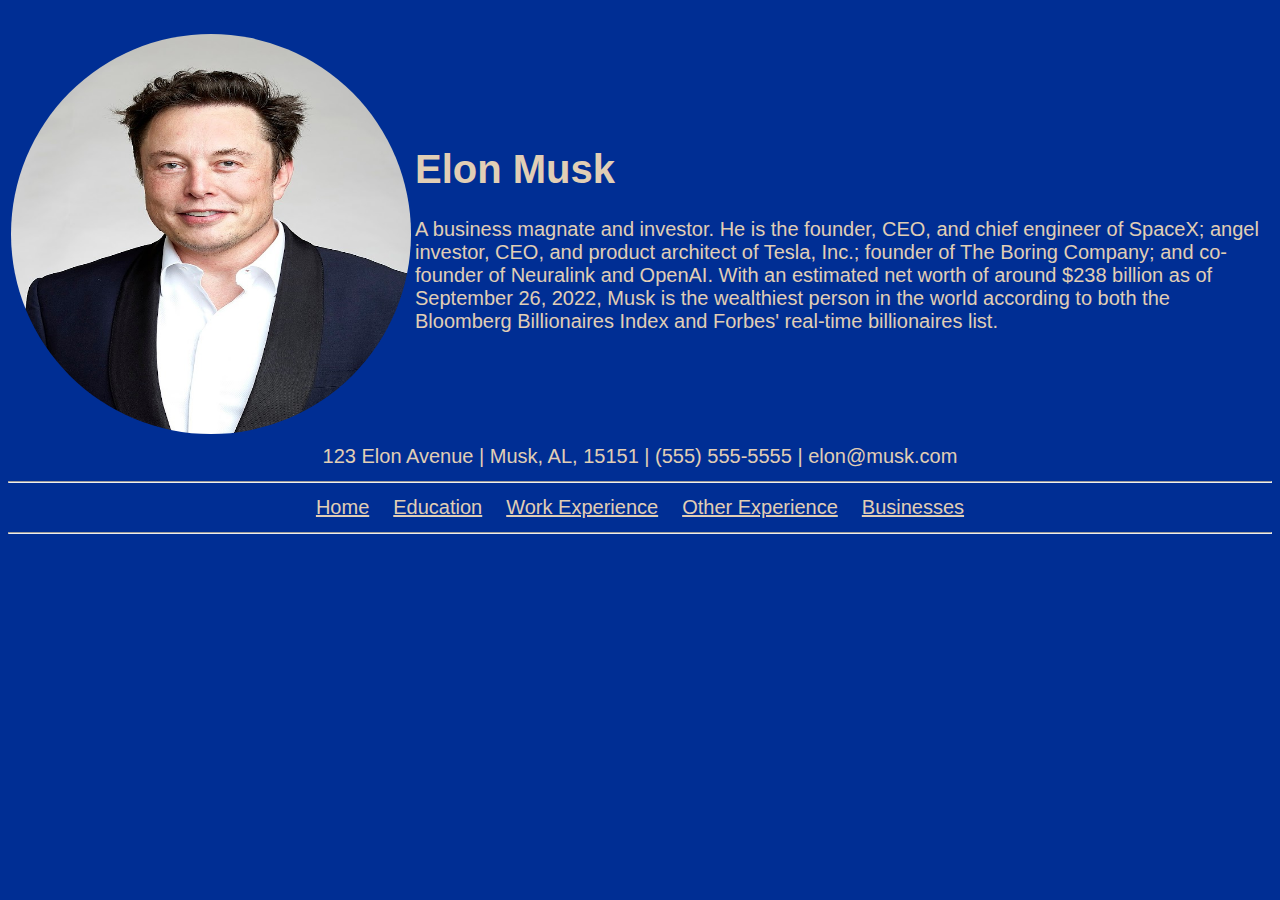
<file: index.html>
<!doctype html>
<html lang=”en” dir=”ltr”>
    <head>
        <meta charset=”UTF-8”>
        <title>musk</title>
    </head>
    <body>

        <link href="css/styles.css" rel="stylesheet">

        <table class="profileAlignment">
            <tr>
                <td><img src="images/musk.jpeg" class="profilePic"></td>
                <td><h1>Elon Musk</h1><p>A business magnate and investor. He is the founder, CEO, and chief engineer of SpaceX; angel investor, CEO, and product architect of Tesla, Inc.; founder of The Boring Company; and co-founder of Neuralink and OpenAI. With an estimated net worth of around $238 billion as of September 26, 2022, Musk is the wealthiest person in the world according to both the Bloomberg Billionaires Index and Forbes' real-time billionaires list.</p></td><br>
            </tr>
        </table>
        <table class="centertable">
            <tr>
                <td>123 Elon Avenue | Musk, AL, 15151 | (555) 555-5555 | elon@musk.com</td>
            </tr>
        </table>
        <hr />
        <table class="centertable">
            <tr>
                <td><a href="index.html" class="linkcells">Home</a></td>
                <td><a href="education.html" class="linkcells">Education</a></td>
                <td><a href="otherexperience.html" class="linkcells">Work Experience</a></td>
                <td><a href="workexperience.html" class="linkcells">Other Experience</a></td>
                <td><a href="businesses.html" class="linkcells">Businesses</a></td>
            </tr>
        </table>
        <hr>
    </body>
</html>
</file>
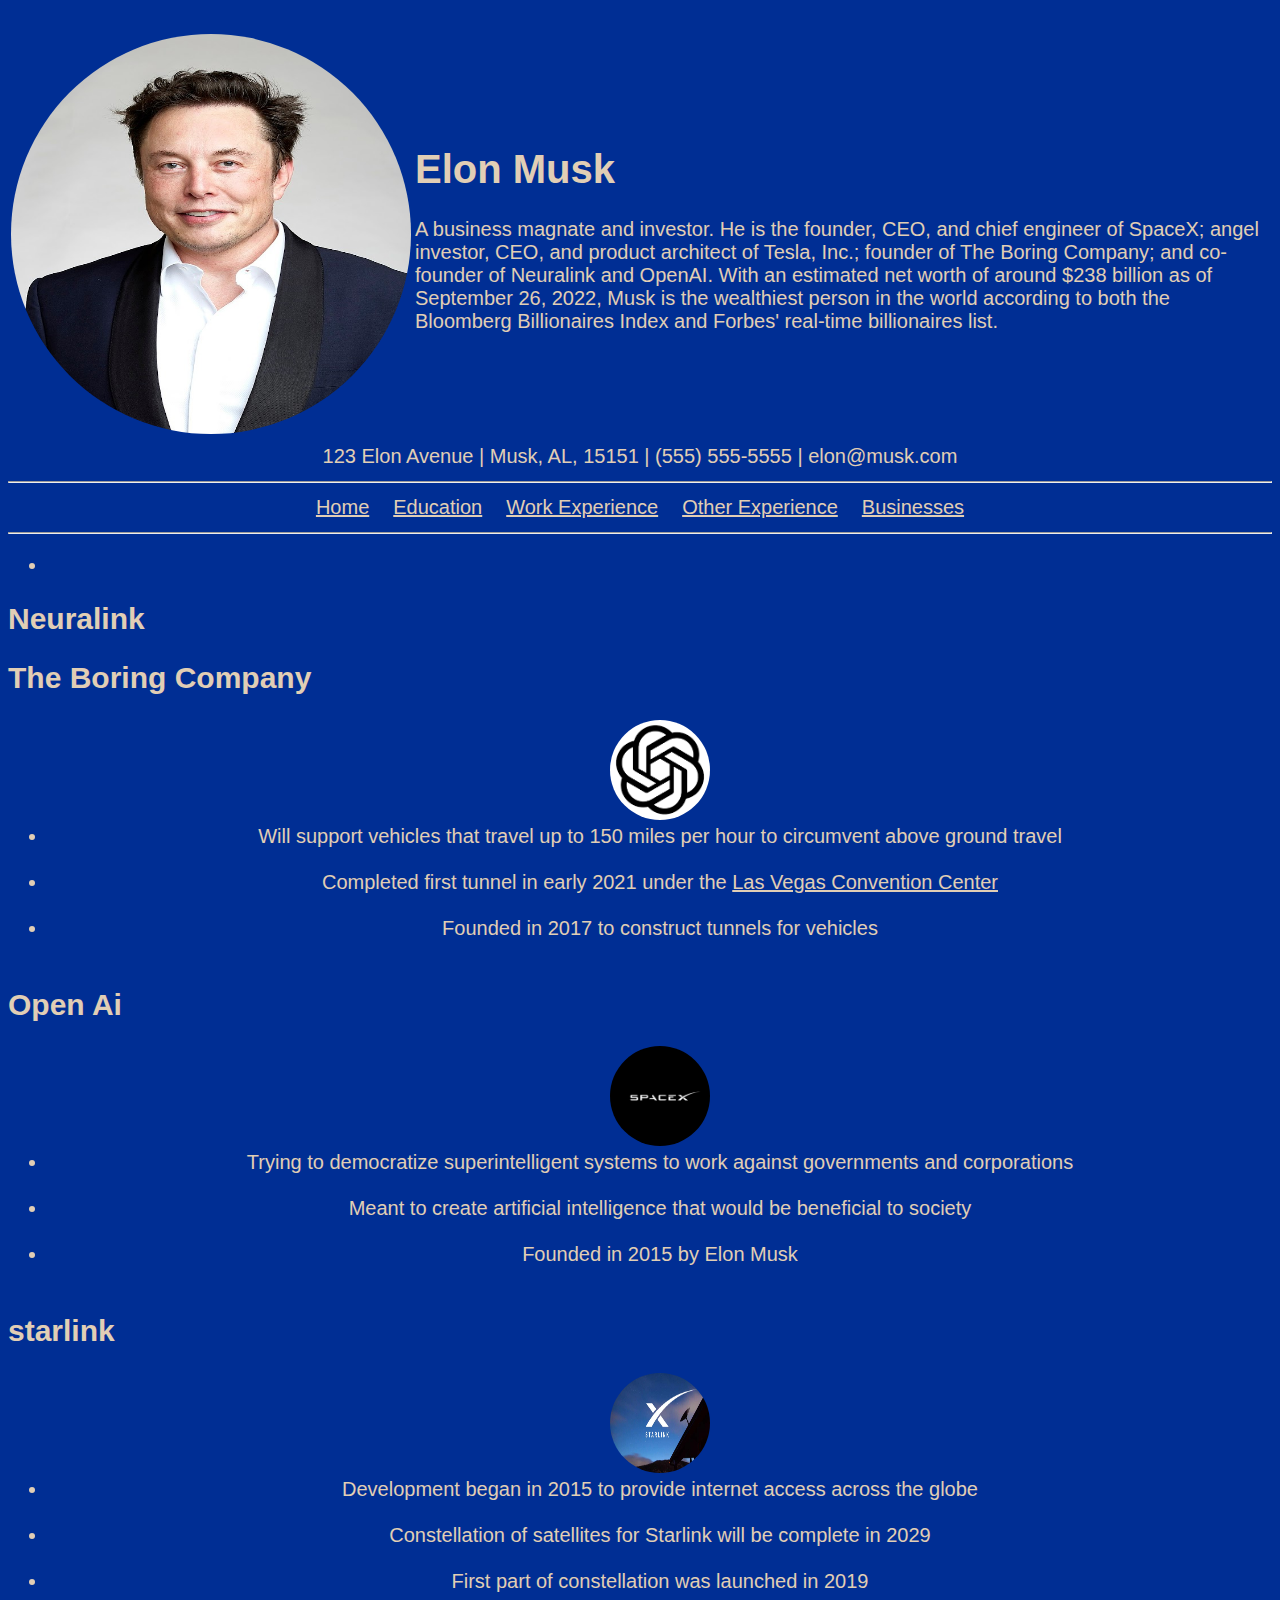
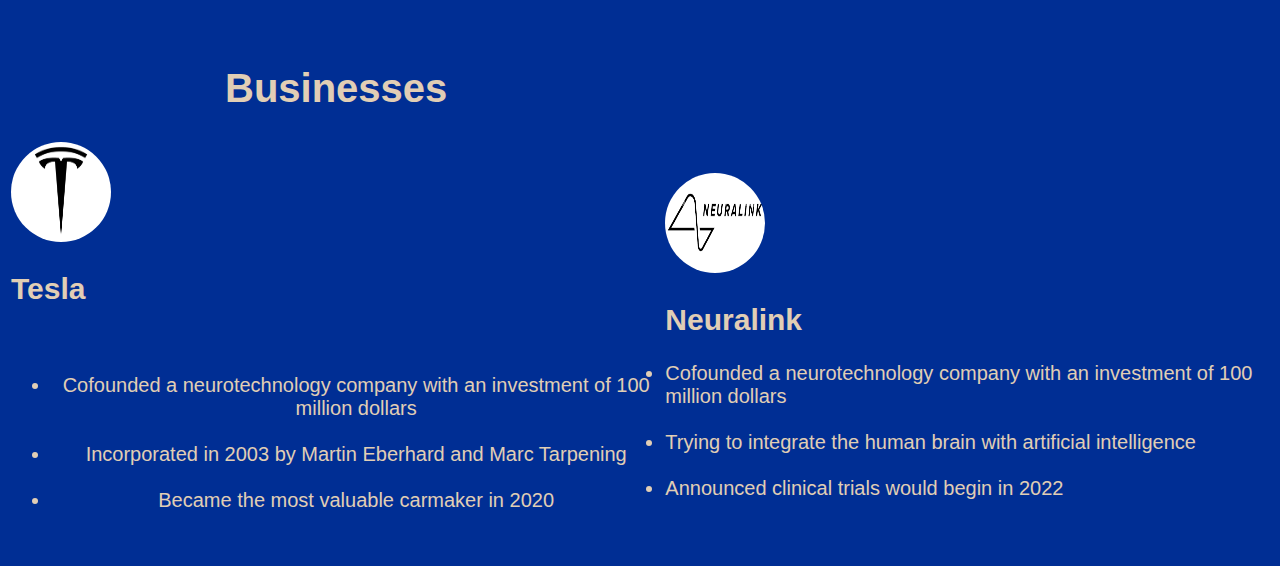
<file: businesses.html>
<!doctype html>
<html lang=”en” dir=”ltr”>
    <head>
        <meta charset=”UTF-8”>
        <title></title>
    </head>
    <body>
        <link href="css/styles.css" rel="stylesheet">
        <table class="profileAlignment">
            <tr>
                <td><img src="images/musk.jpeg" class="profilePic"></td>
                <td><h1>Elon Musk</h1><p>A business magnate and investor. He is the founder, CEO, and chief engineer of SpaceX; angel investor, CEO, and product architect of Tesla, Inc.; founder of The Boring Company; and co-founder of Neuralink and OpenAI. With an estimated net worth of around $238 billion as of September 26, 2022, Musk is the wealthiest person in the world according to both the Bloomberg Billionaires Index and Forbes' real-time billionaires list.</p></td><br>
            </tr>
        </table>
        <table class="centertable">
            <tr>
                <td>123 Elon Avenue | Musk, AL, 15151 | (555) 555-5555 | elon@musk.com</td>
            </tr>
        </table>
        <hr />
        <table class="centertable">
            <tr>
                <td><a href="index.html" class="linkcells">Home</a></td>
                <td><a href="education.html" class="linkcells">Education</a></td>
                <td><a href="otherexperience.html" class="linkcells">Work Experience</a></td>
                <td><a href="workexperience.html" class="linkcells">Other Experience</a></td>
                <td><a href="businesses.html" class="linkcells">Businesses</a></td>
            </tr>
        </table>
        <hr>
        <table class="Info-Alignment" class="buisness-list">
            <tr class="Head-One-Align">
                <td><h1>Businesses</h1></td>
            </tr>
            <tr>
                <ul>
                    <li>
                <td><a href="https://en.wikipedia.org/wiki/Tesla,_Inc"><img src="images/teslalogo.jpg" class="buisness-list"></a><h2>Tesla</h2><br>
                <ul class="Head-One-Align">
                    <li>Cofounded a neurotechnology company with an investment of 100 million dollars</li><br>
                    <li>Incorporated in 2003 by Martin Eberhard and Marc Tarpening</li><br>
                    <li>Became the most valuable carmaker in 2020</li><br></ol></td>
                </ul>
            </li>
            <li>
                <h2>Neuralink</h2>
                    <ul><td><a href="https://en.wikipedia.org/wiki/Neuralink"><img src="images/neuralinklogo.png" class="buisness-list"></a><h2>Neuralink</h2>
                        <li>Cofounded a neurotechnology company with an investment of 100 million dollars</li><br>
                        <li>Trying to integrate the human brain with artificial intelligence</li><br>
                        <li>Announced clinical trials would begin in 2022</li><br>
                    </ul>
                    </td>
                    </li>
                    <h2>The Boring Company</h2>
                    <ul class="Head-One-Align">
                        <img src="images/openailogo.png" class="buisness-list">
                        <li>Will support vehicles that travel up to 150 miles per hour to circumvent above ground travel</li><br>
                        <li>Completed first tunnel in early 2021 under the <a href="https://en.wikipedia.org/wiki/Las_Vegas_Convention_Center">Las Vegas Convention Center</a></li><br>
                        <li>Founded in 2017 to construct tunnels for vehicles</li><br>
                    </ul>
                </td>
                    <h2>Open Ai</h2>
                    <ul class="Head-One-Align">
                        <img src="images/spacexlogo.jpg" class="buisness-list">
                        <li>Trying to democratize superintelligent systems to work against governments and corporations</li><br>
                        <li>Meant to create artificial intelligence that would be beneficial to society</li><br>
                        <li>Founded in 2015 by Elon Musk</li><br>
                    </ul>
                    <h2>starlink</h2>
                    <ul class="Head-One-Align">
                        <img src="images/starlinklogo (1).jpg"class="buisness-list">
                        <Li>Development began in 2015 to provide internet access across the globe</Li><br>
                        <li>Constellation of satellites for Starlink will be complete in 2029</li><br>
                        <li>First part of constellation was launched in 2019</li><br>
                    </ul>
            </tr>
        </table>
    </body>
</html>
</file>
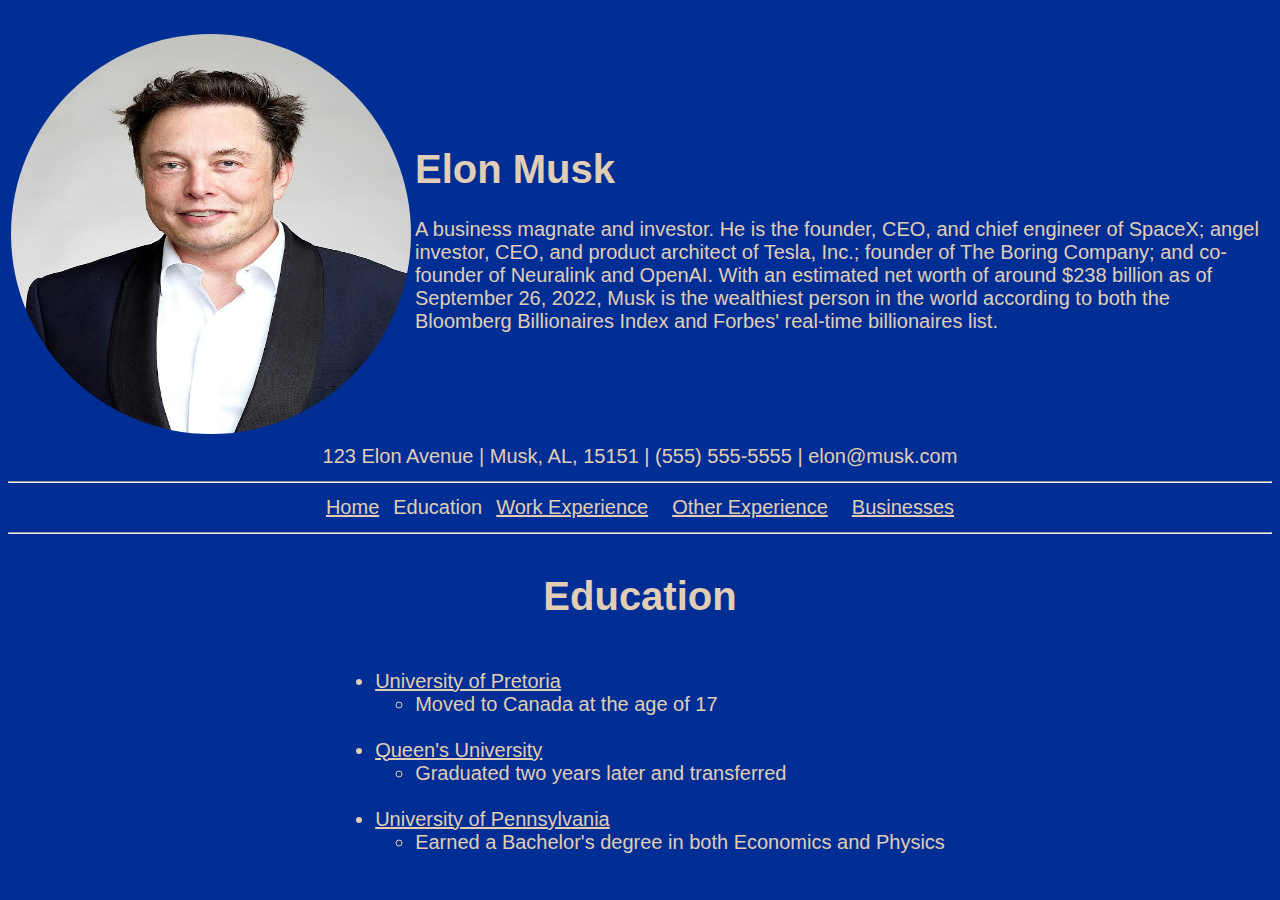
<file: education.html>
<!doctype html>
<html lang=”en” dir=”ltr”>
    <head>
        <meta charset=”UTF-8”>
        <title></title>
    </head>
    <body>
        <link href="css/styles.css" rel="stylesheet">

        <table class="profileAlignment">
            <tr>
                <td><img src="images/musk.jpeg" class="profilePic"></td>
                <td><h1>Elon Musk</h1><p>A business magnate and investor. He is the founder, CEO, and chief engineer of SpaceX; angel investor, CEO, and product architect of Tesla, Inc.; founder of The Boring Company; and co-founder of Neuralink and OpenAI. With an estimated net worth of around $238 billion as of September 26, 2022, Musk is the wealthiest person in the world according to both the Bloomberg Billionaires Index and Forbes' real-time billionaires list.</p></td><br>
            </tr>
        </table>
        <table class="centertable">
            <tr>
                <td>123 Elon Avenue | Musk, AL, 15151 | (555) 555-5555 | elon@musk.com</td>
            </tr>
        </table>
        <hr />
        <table class="centertable">
            <tr>
                <td><a href="index.html" class="linkcells">Home</a></td>
                <td><class="linkcells">Education</a></td>
                <td><a href="otherexperience.html" class="linkcells">Work Experience</a></td>
                <td><a href="workexperience.html" class="linkcells">Other Experience</a></td>
                <td><a href="businesses.html" class="linkcells">Businesses</a></td>
            </tr>
        </table>
        <hr>

        <table class="Info-Alignment">
            <tr>
                <td><h1 class="Head-One-Align">Education</h1></td>
            </tr>
            <tr>
                <td>
                <ul>
                    <li><a href="https://en.wikipedia.org/wiki/University_of_Pretoria">University of Pretoria</a>
                    <ul>
                        <li>Moved to Canada at the age of 17</li>
                    </ul>
                    </li><br>
                    <li><a href="https://en.wikipedia.org/wiki/Queen%27s_University_at_Kingston">Queen's University</a>
                    <ul>
                        <li>Graduated two years later and transferred</li>
                    </ul>
                    </li><br>
                    <li><a href="https://en.wikipedia.org/wiki/University_of_Pennsylvania">University of Pennsylvania</a></li>
                    <ul>
                        <li>Earned a Bachelor's degree in both Economics and Physics</li>
                    </ul>
                </ul>
                </td>
            </tr>
        </table>
    </body>
</html>
</file>
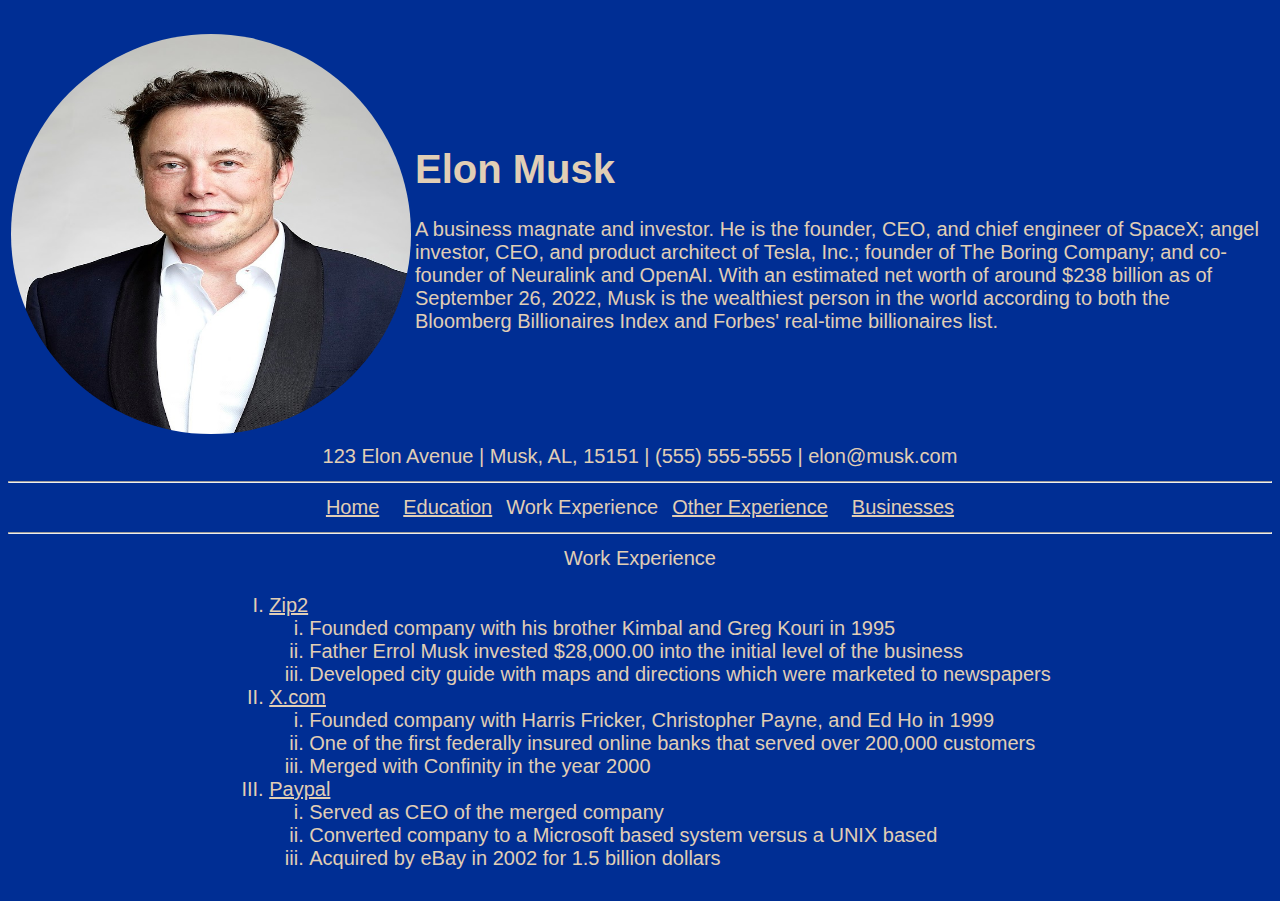
<file: otherexperience.html>
<!doctype html>
<html lang=”en” dir=”ltr”>
    <head>
        <meta charset=”UTF-8”>
        <title></title>
    </head>
    <body>
        <link href="css/styles.css" rel="stylesheet">

        <table class="profileAlignment">
            <tr>
                <td><img src="images/musk.jpeg" class="profilePic"></td>
                <td><h1>Elon Musk</h1><p>A business magnate and investor. He is the founder, CEO, and chief engineer of SpaceX; angel investor, CEO, and product architect of Tesla, Inc.; founder of The Boring Company; and co-founder of Neuralink and OpenAI. With an estimated net worth of around $238 billion as of September 26, 2022, Musk is the wealthiest person in the world according to both the Bloomberg Billionaires Index and Forbes' real-time billionaires list.</p></td><br>
            </tr>
        </table>
        <table class="centertable">
            <tr>
                <td>123 Elon Avenue | Musk, AL, 15151 | (555) 555-5555 | elon@musk.com</td>
            </tr>
        </table>
        <hr />
        <table class="centertable">
            <tr>
                <td><a href="index.html" class="linkcells">Home</a></td>
                <td><a href="education.html" class="linkcells">Education</a></td>
                <td><class="linkcells">Work Experience</a></td>
                <td><a href="workexperience.html" class="linkcells">Other Experience</a></td>
                <td><a href="businesses.html" class="linkcells">Businesses</a></td>
            </tr>
        </table>
        <hr>
        <table class="Info-Alignment">
            <tr>
                <td class="Head-One-Align">Work Experience</td>
            </tr>
            <tr>
                <td>
                    <ol>
                        <li><a href="https://en.wikipedia.org/wiki/Zip2">Zip2</a></li>
                        <ol>
                            <li class="olLevelTwo">Founded company with his brother Kimbal and Greg Kouri in 1995</li>
                            <li class="olLevelTwo">Father Errol Musk invested $28,000.00 into the initial level of the business</li>
                            <li class="olLevelTwo">Developed city guide with maps and directions which were marketed to newspapers</li>
                        </ol>
                        <li><a href="https://en.wikipedia.org/wiki/X.com">X.com</a></li>
                        <ol>
                            <li class="olLevelTwo">Founded company with Harris Fricker, Christopher Payne, and Ed Ho in 1999</li>
                            <li class="olLevelTwo">One of the first federally insured online banks that served over 200,000 customers</li>
                            <li class="olLevelTwo">Merged with Confinity in the year 2000</li>
                        </ol>
                        <li><a href="https://en.wikipedia.org/wiki/PayPal">Paypal</a></li>
                        <ol>
                            <li class="olLevelTwo">Served as CEO of the merged company</li>
                            <li class="olLevelTwo">Converted company to a Microsoft based system versus a UNIX based</li>
                            <li class="olLevelTwo">Acquired by eBay in 2002 for 1.5 billion dollars</li>
                        </ol>
                    </ol>
                </td>
            </tr>
        </table>
    </body>
</html>
</file>
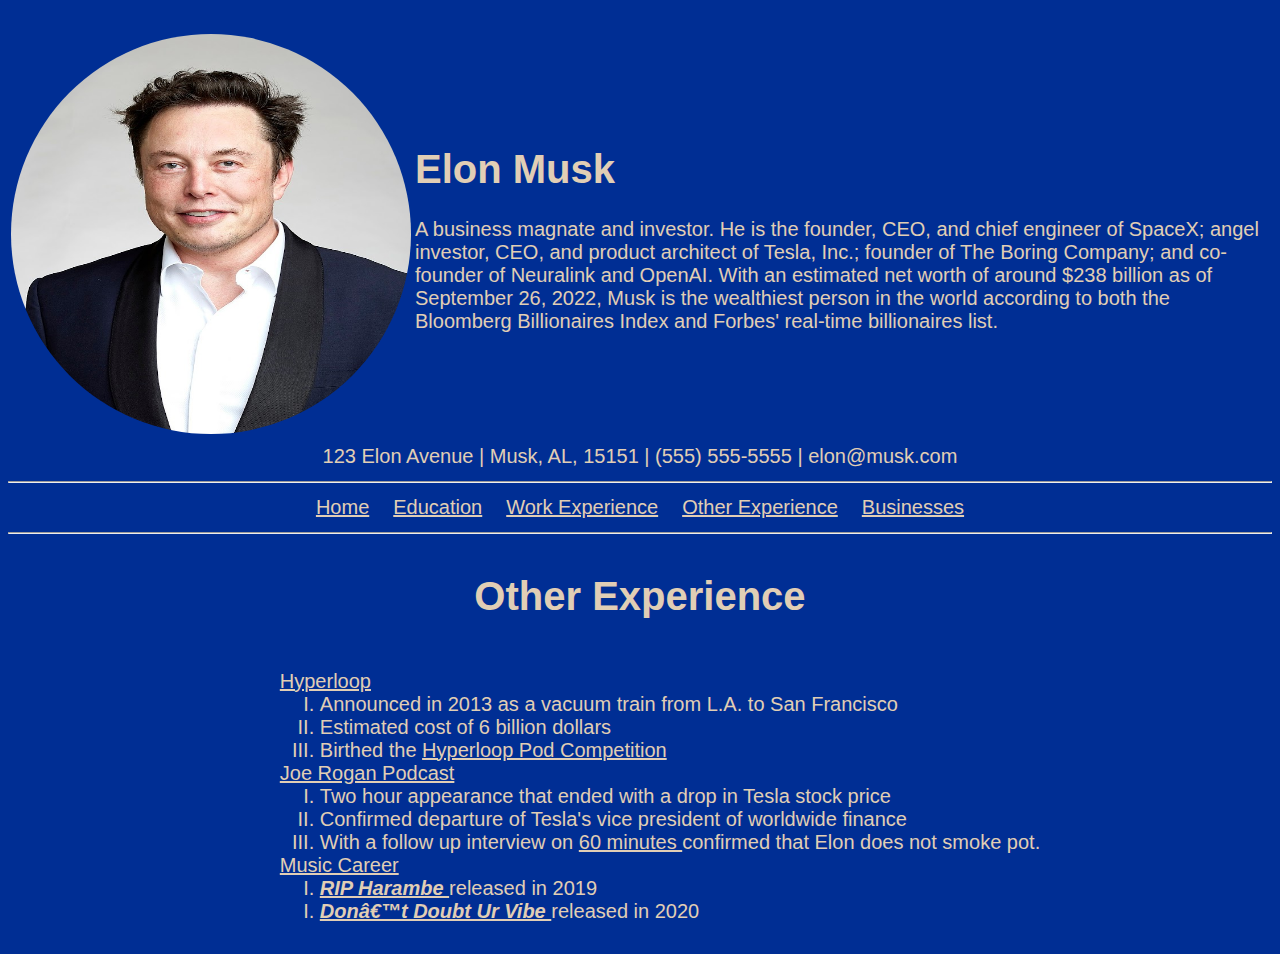
<file: workexperience.html>
<!doctype html>
<html lang=”en” dir=”ltr”>
    <head>
        <meta charset=”UTF-8”>
        <title></title>
    </head>
    <body>
        <link href="css/styles.css" rel="stylesheet">

        <table class="profileAlignment">
            <tr>
                <td><img src="images/musk.jpeg" class="profilePic"></td>
                <td><h1>Elon Musk</h1><p>A business magnate and investor. He is the founder, CEO, and chief engineer of SpaceX; angel investor, CEO, and product architect of Tesla, Inc.; founder of The Boring Company; and co-founder of Neuralink and OpenAI. With an estimated net worth of around $238 billion as of September 26, 2022, Musk is the wealthiest person in the world according to both the Bloomberg Billionaires Index and Forbes' real-time billionaires list.</p></td><br>
            </tr>
        </table>
        <table class="centertable">
            <tr>
                <td>123 Elon Avenue | Musk, AL, 15151 | (555) 555-5555 | elon@musk.com</td>
            </tr>
        </table>
        <hr />
        <table class="centertable">
            <tr>
                <td><a href="index.html" class="linkcells">Home</a></td>
                <td><a href="education.html" class="linkcells">Education</a></td>
                <td><a href="otherexperience.html" class="linkcells">Work Experience</a></td>
                <td><a href="workexperience.html" class="linkcells">Other Experience</a></td>
                <td><a href="businesses.html" class="linkcells">Businesses</a></td>
            </tr>
        </table>
        <hr>
        <table class="Info-Alignment">
            <tr class="Head-One-Align">
                <td><h1>Other Experience</h1></td>
            </tr>
            <tr>
                <td><ul>
                    <li class="u-list-type"><a href="https://en.wikipedia.org/wiki/Hyperloop">Hyperloop</a></li>
                    <ol>
                        <li>Announced in 2013 as a vacuum train from L.A. to San Francisco</li>
                        <li>Estimated cost of 6 billion dollars</li>
                        <li>Birthed the <a href="https://en.wikipedia.org/wiki/Hyperloop_pod_competition">Hyperloop Pod Competition</a></li>
                    </ol>
                        <li class="u-list-type"><a href="https://en.wikipedia.org/wiki/The_Joe_Rogan_Experience">Joe Rogan Podcast</a></li>
                    <ol>
                        <li>Two hour appearance that ended with a drop in Tesla stock price</li>
                        <li>Confirmed departure of Tesla's vice president of worldwide finance</li>
                        <li>With a follow up interview on <a href="https://en.wikipedia.org/wiki/60_Minutes">60 minutes </a> confirmed that Elon does not smoke pot.</li>
                    </ol>
                    <p class="li-underline">Music Career</p>
                    <ol> 
                        <Li><p class="song-title">RIP Harambe </p>released in 2019</Li>
                    </ol>
                    <Ol><li>
                        <p class="song-title">Don’t Doubt Ur Vibe </p>released in 2020</li></Ol>
                    </ul></td>
            </tr>
        </table>
            

    </body>
</html>
</file>
<file: css/styles.css>
body{
    background-color: #002E94;
    font-family: arial;
    font-size: 1.25rem;
    color: #E1CeB5;
}
a:link{
    color: #E1CeB5;
}
a:visited{
    color: #E1CeB5;
}
a:hover{
    color:  #FFE7CC;
}
.profilePic{
    border-radius: 50%;
    height: 400px;
    width: 400px;
}
.profilealignment{
        padding-left: 20%;
        padding-right: 20%;
}
.centertable{
    margin-left: auto;
    margin-right: auto;
}
.linkcells{
    padding: 10px;
}
.Info-Alignment{
    margin-left: auto;
    margin-right: auto;
}
.Head-One-Align{
    text-align: center;
}
ol{
    list-style-type: upper-roman;
}
.olLevelTwo{
    list-style-type: lower-roman;
}
.u-list-type{
    list-style-type: none;
}
.song-title{
    font-weight: bold;
    font-style: italic;
    text-decoration: underline;
    display: inline;
}
.li-underline{
    text-decoration: underline;
    display: inline;
}
.buisness-list{
    height: 100px;
    width: 100px;
    border-radius: 50%;
}
</file>
